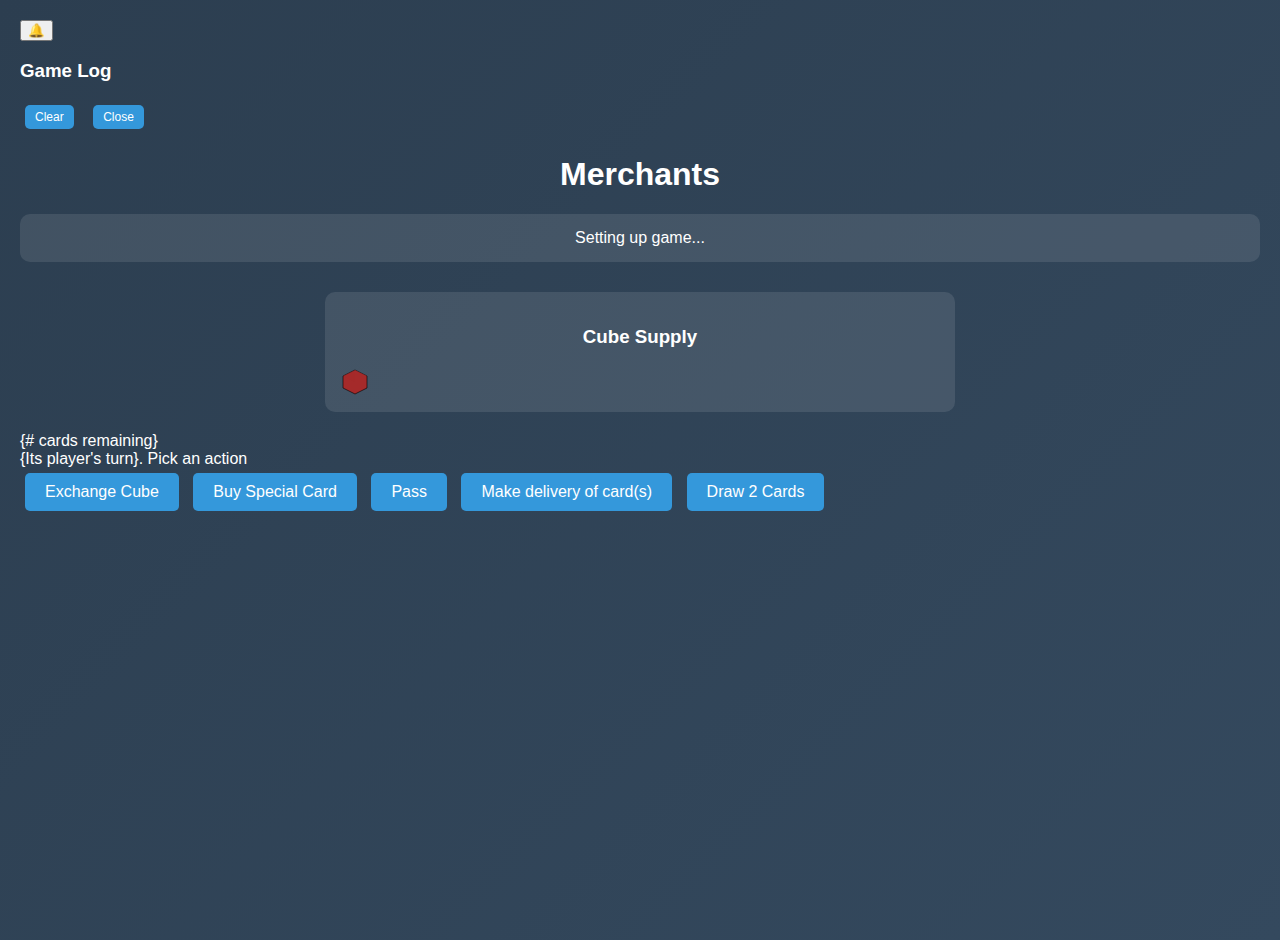
<file: public/index.html>
<!DOCTYPE html>
<html lang="en">
<head>
    <meta charset="UTF-8">
    <meta name="viewport" content="width=device-width, initial-scale=1.0">
    <meta name="author" content="Amarjit">
    <meta name="description" content="A digital implementation of the card game Merchants.">
    <meta name="keywords" content="Merchants, Card Game, JavaScript, HTML">
    <meta name="robots" content="index,follow">
    <title>Merchants - Card Game</title>
    <link rel="stylesheet" href="css/merchants.css">
</head>
<body>

    <section id="game-container">
    
        <section id="game-logs">
            <button class="game-log-toggle" id="gameLogToggle">🔔</button>
            
            <div class="game-log-panel" id="gameLogPanel">
                <div class="game-log-header">
                    <h3>Game Log</h3>
                    <div>
                        <button class="btn" style="margin-right: 10px; padding: 5px 10px; font-size: 12px;" onclick="gameUI.clearLog()">Clear</button>
                        <button class="btn" style="padding: 5px 10px; font-size: 12px;" onclick="gameUI.toggleGameLog()">Close</button>
                    </div>
                </div>
                <div class="game-log-content" id="gameLogContent">
                    <!-- Log entries will be rendered here -->
                </div>
            </div>
        </section>

        <header class="game-header">
            <h1>Merchants</h1>
            <div class="game-info">                
                <div id="status">Setting up game...</div>
            </div>
        </header>
        
        <section id="special-cards"></section>

        <section class="cube-supply">
            <h3>Cube Supply</h3>
            <div class="supply-grid" id="cubeSupply">
                <!-- Cube supply will be rendered here -->

                    <!-- Brown cube -->
                    <svg width="30" height="30" viewBox="0 0 100 100">
                        <polygon points="50,10 90,30 90,70 50,90 10,70 10,30" fill="brown" stroke="#000" stroke-width="2"></polygon>
                        <polygon points="50,10 90,30 50,50" fill="brown" fill-opacity="0.8"></polygon>
                        <polygon points="50,10 10,30 50,50" fill="brown" fill-opacity="0.6"></polygon>
                    </svg>
            </div>
        </section>

        <section id="deck">{# cards remaining}</section>

        <section id="marketplace">
            <!-- Marketplace cards will be rendered here -->
        </section>

        <section id="players"></section>
    
        <section id="actions-label">{Its player's turn}. Pick an action</div>
        
        <section id="actions">
            <button class="btn" id="exchangeBtn">Exchange Cube</button>
            <button class="btn" id="buySpecialBtn">Buy Special Card</button>
            <button class="btn" id="passBtn">Pass</button>

            <button class="btn" id="deliverBtn">Make delivery of card(s)</button>
            <button class="btn" id="drawBtn">Draw 2 Cards</button>            
        </section>

        
    </section><!--End: Game Container -->

    <script type="text/javascript" src="js/merchants.js" defer></script>
</body>
</html>
</file>
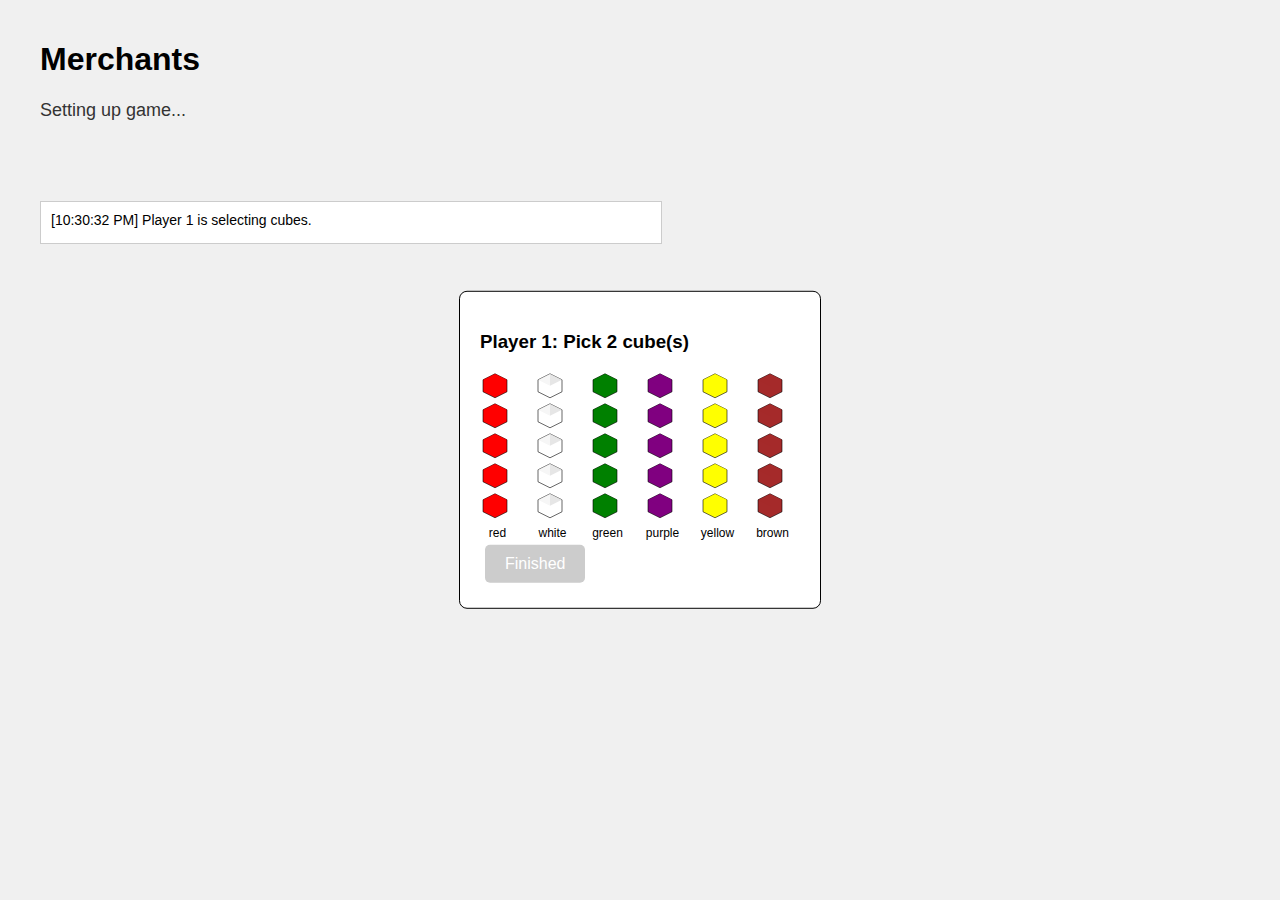
<file: grok-merchants.html>
<!DOCTYPE html>
<html lang="en">
<head>
  <meta charset="UTF-8">
  <meta name="viewport" content="width=device-width, initial-scale=1.0">
  <title>Merchants Card Game</title>
  <style>
    body {
      font-family: Arial, sans-serif;
      display: flex;
      flex-direction: column;
      align-items: center;
      background-color: #f0f0f0;
      margin: 0;
      padding: 20px;
    }
    #game-container {
      max-width: 1200px;
      width: 100%;
    }
    #cubes, #special-cards, #deck {
      margin-bottom: 20px;
      display: flex;
      gap: 10px;
      flex-wrap: wrap;
    }
    #marketplace {
      display: grid;
      grid-template-columns: repeat(3, 120px);
      gap: 10px;
      margin-bottom: 20px;
    }
    .card {
      width: 100px;
      height: 140px;
      border: 2px solid #000;
      border-radius: 8px;
      display: flex;
      align-items: center;
      justify-content: center;
      text-align: center;
      font-size: 14px;
      cursor: pointer;
      position: relative;
      transition: transform 0.5s ease;
    }
    .card.red { background-color: #ffcccc; }
    .card.white { background-color: #ffffff; }
    .card.green { background-color: #ccffcc; }
    .card.purple { background-color: #e6ccff; }
    .card.yellow { background-color: #ffffcc; }
    .card.brown { background-color: #d9b38c; }
    .card.special { background-color: #cccccc; }
    .card:hover:not(.disabled) { border-color: #ffd700; }
    .card.delivering {
      transform: translateY(-20px);
      opacity: 0;
    }
    .card.disabled {
      background-color: #e0e0e0;
      cursor: not-allowed;
    }
    .special-card {
      width: 120px;
      height: 180px;
      padding: 5px;
      text-align: center;
    }
    .special-card p {
      font-size: 12px;
      margin: 5px 0;
    }
    .player-area {
      border: 1px solid #000;
      padding: 10px;
      margin-bottom: 10px;
      background-color: #ffffff;
      border-radius: 8px;
      position: relative;
    }
    .player-area.active {
      border-color: #ffd700;
      background-color: #fffde7;
    }
    .player-hand {
      display: flex;
      gap: 10px;
      flex-wrap: wrap;
    }
    .avatar {
      width: 40px;
      height: 40px;
      border-radius: 50%;
      display: inline-flex;
      align-items: center;
      justify-content: center;
      color: white;
      font-weight: bold;
      margin-right: 10px;
    }
    #status {
      margin-top: 20px;
      font-size: 18px;
      color: #333;
    }
    #actions, #selection-ui {
      margin-top: 10px;
    }
    #actions-label {
      font-size: 16px;
      margin-bottom: 5px;
    }
    button, select {
      padding: 10px 20px;
      margin: 5px;
      font-size: 16px;
      cursor: pointer;
      background-color: #4CAF50;
      color: white;
      border: none;
      border-radius: 5px;
    }
    button:hover:not(:disabled), select:hover:not(:disabled) {
      background-color: #45a049;
    }
    button:disabled, select:disabled {
      background-color: #cccccc;
      cursor: not-allowed;
    }
    .cube {
      width: 30px;
      height: 30px;
      display: inline-block;
      margin-right: 5px;
    }
    .cube.selected {
      border: 2px solid #ffd700;
    }
    .hidden-card {
      background-color: #666;
      color: transparent;
    }
    #logs {
      margin-top: 20px;
      max-height: 200px;
      overflow-y: auto;
      border: 1px solid #ccc;
      padding: 10px;
      background-color: #fff;
      width: 100%;
      max-width: 600px;
    }
    .log-entry {
      margin-bottom: 5px;
      font-size: 14px;
    }
    .payout-animation {
      position: absolute;
      color: green;
      font-weight: bold;
      animation: payout 1s ease-out forwards;
    }
    @keyframes payout {
      0% { opacity: 1; transform: translateY(0); }
      100% { opacity: 0; transform: translateY(-20px); }
    }
    #setup-ui {
      position: fixed;
      top: 50%;
      left: 50%;
      transform: translate(-50%, -50%);
      background-color: white;
      padding: 20px;
      border: 1px solid #000;
      border-radius: 8px;
      z-index: 1000;
    }
    .cube-container {
      display: inline-flex;
      flex-direction: column;
      align-items: center;
      margin-right: 10px;
    }
    .cube-label {
      font-size: 12px;
      margin-top: 5px;
    }
  </style>
</head>
<body>
  <div id="game-container">
    <h1>Merchants</h1>
    <div id="status">Setting up game...</div>
    <div id="cubes"></div>
    <div id="special-cards"></div>
    <div id="deck"></div>
    <div id="marketplace"></div>
    <div id="players"></div>
    <div id="actions-label"></div>
    <div id="actions"></div>
    <div id="selection-ui"></div>
    <div id="logs"></div>
  </div>
  <script>
    // Game constants
    const COLORS = ['red', 'white', 'green', 'purple', 'yellow', 'brown'];
    const SPECIAL_CARDS = [
      { type: 'Ship', cost: 10, count: 5, effect: '+1 cube capacity' },
      { type: 'Office', cost: 12, count: 2, effect: '+2 coins per sale' },
      { type: 'Warehouse', cost: 14, count: 2, effect: '+2 hand limit' },
      { type: 'Customs House', cost: 18, count: 2, effect: '+1 card draw' },
      { type: 'Crane', cost: 20, count: 3, effect: '+1 cube exchange' }
    ];
    const CUBES_PER_COLOR = 5;
    const MAX_HAND = 6;

    // SVG for isometric cube
    function getCubeSvg(color) {
      return `
        <svg width="30" height="30" viewBox="0 0 100 100">
          <polygon points="50,10 90,30 90,70 50,90 10,70 10,30" fill="${color}" stroke="#000" stroke-width="2"/>
          <polygon points="50,10 90,30 50,50" fill="${color === 'white' ? '#e0e0e0' : color}" fill-opacity="0.8"/>
          <polygon points="50,10 10,30 50,50" fill="${color === 'white' ? '#f0f0f0' : color}" fill-opacity="0.6"/>
        </svg>
      `;
    }

    // Game state
    let game = {
      deck: [],
      specialCards: SPECIAL_CARDS.map(card => ({ ...card, available: card.count })),
      marketplace: Array(6).fill().map(() => []),
      players: [],
      currentPlayer: 0,
      phase: 1,
      numPlayers: 2,
      firstPlayer: 0,
      gameOver: false,
      setupPhase: true,
      setupPlayerIndex: 0,
      cubeChoices: COLORS.map(color => ({ color, count: CUBES_PER_COLOR })),
      currentExchanges: [],
      currentDeliveries: []
    };

    // Initialize deck (60 good cards only)
    function createDeck() {
      let deck = [];
      COLORS.forEach(color => {
        for (let i = 0; i < 10; i++) {
          deck.push({ type: 'good', color });
        }
      });
      return deck;
    }

    // Shuffle array
    function shuffle(array) {
      for (let i = array.length - 1; i > 0; i--) {
        const j = Math.floor(Math.random() * (i + 1));
        [array[i], array[j]] = [array[j], array[i]];
      }
      return array;
    }

    // Draw a card
    function drawCard() {
      if (game.deck.length === 0) {
        triggerGameEnd();
        return null;
      }
      return game.deck.pop();
    }

    // Log action
    function logAction(message) {
      let logsDiv = document.getElementById('logs');
      let logEntry = document.createElement('div');
      logEntry.className = 'log-entry';
      logEntry.textContent = `[${new Date().toLocaleTimeString()}] ${message}`;
      logsDiv.appendChild(logEntry);
      logsDiv.scrollTop = logsDiv.scrollHeight;
    }

    // Initialize game setup
    function initGame(numPlayers = 2) {
      game.numPlayers = Math.max(2, Math.min(4, numPlayers));
      game.deck = shuffle(createDeck());
      game.players = [];
      game.firstPlayer = Math.floor(Math.random() * game.numPlayers);
      game.currentPlayer = game.firstPlayer;
      game.phase = 1;
      game.gameOver = false;
      game.setupPhase = true;
      game.setupPlayerIndex = 0;
      game.cubeChoices = COLORS.map(color => ({ color, count: CUBES_PER_COLOR }));
      game.currentExchanges = [];
      game.currentDeliveries = [];

      // Initialize players
      for (let i = 0; i < game.numPlayers; i++) {
        game.players.push({
          id: i,
          coins: 5,
          hand: [],
          specialCards: [{ type: 'Ship', cubes: [], capacity: 1 }, { type: 'Ship', cubes: [], capacity: 1 }],
          cubes: []
        });
      }

      // Initialize marketplace
      for (let i = 0; i < 6; i++) {
        let card = drawCard();
        if (card) game.marketplace[i].push(card);
      }

      // Start cube selection
      showCubeSelectionUI();
    }

    // Show cube selection UI
    function showCubeSelectionUI() {
      let player = game.players[game.setupPlayerIndex];
      let selectionDiv = document.getElementById('selection-ui');
      selectionDiv.innerHTML = `
        <div id="setup-ui">
          <h3>Player ${game.setupPlayerIndex + 1}: Pick ${2 - player.cubes.length} cube(s)</h3>
          <div style="display: flex; gap: 10px;">
            ${game.cubeChoices.map(c => `
              <div class="cube-container">
                ${Array(c.count).fill().map(() => `<div class="cube${player.cubes.includes(c.color) ? ' selected' : ''}" onclick="selectCube('${c.color}')">${getCubeSvg(c.color)}</div>`).join('')}
                <div class="cube-label">${c.color}</div>
              </div>
            `).join('')}
          </div>
          <button id="finish-cube" onclick="finishCubeSelection()" ${player.cubes.length === 0 ? 'disabled' : ''}>Finished</button>
        </div>
      `;
      logAction(`Player ${game.setupPlayerIndex + 1} is selecting cubes.`);
    }

    // Select cube during setup
    function selectCube(color) {
      let player = game.players[game.setupPlayerIndex];
      let cubeChoice = game.cubeChoices.find(c => c.color === color);
      if (player.cubes.includes(color)) {
        player.cubes = player.cubes.filter(c => c !== color);
        cubeChoice.count++;
        let ship = player.specialCards.find(card => card.type === 'Ship' && card.cubes.includes(color));
        if (ship) ship.cubes = ship.cubes.filter(c => c !== color);
        logAction(`Player ${game.setupPlayerIndex + 1} deselected ${color} cube.`);
      } else if (cubeChoice.count > 0 && player.cubes.length < 2) {
        player.cubes.push(color);
        cubeChoice.count--;
        let ship = player.specialCards.find(card => card.type === 'Ship' && card.cubes.length < card.capacity);
        if (ship) ship.cubes.push(color);
        logAction(`Player ${game.setupPlayerIndex + 1} selected ${color} cube.`);
      } else {
        logAction(`Cannot select ${color} cube: none available or limit reached.`);
      }
      showCubeSelectionUI();
    }

    // Finish cube selection
    function finishCubeSelection() {
      let player = game.players[game.setupPlayerIndex];
      if (player.cubes.length === 0) {
        logAction(`Player ${game.setupPlayerIndex + 1} must select at least 1 cube.`);
        return;
      }
      logAction(`Player ${game.setupPlayerIndex + 1} finished cube selection: ${player.cubes.join(', ')}.`);
      game.setupPlayerIndex++;
      if (game.setupPlayerIndex >= game.numPlayers) {
        // Deal 3 cards to each player
        game.players.forEach((player, index) => {
          let handLimit = getHandLimit(player);
          let cardsToDraw = Math.min(3, handLimit);
          let drawn = [];
          for (let i = 0; i < cardsToDraw; i++) {
            let card = drawCard();
            if (card) {
              player.hand.push(card);
              drawn.push(card.color);
            }
          }
          if (drawn.length > 0) {
            logAction(`Player ${index + 1} drew ${drawn.length} initial card(s): ${drawn.join(', ')}.`);
          }
        });
        game.setupPhase = false;
        document.getElementById('selection-ui').innerHTML = '';
        logAction('Setup complete. Game starting.');
        logAction(`It is Player ${game.currentPlayer + 1}'s turn.`);
        updateUI();
      } else {
        showCubeSelectionUI();
      }
    }

    // Get player hand limit
    function getHandLimit(player) {
      let warehouses = player.specialCards.filter(card => card.type === 'Warehouse').length;
      return MAX_HAND + (warehouses * 2);
    }

    // Get player draw amount
    function getDrawAmount(player) {
      let customsHouses = player.specialCards.filter(card => card.type === 'Customs House').length;
      return 2 + customsHouses;
    }

    // Get player cube capacity
    function getCubeCapacity(player) {
      let ships = player.specialCards.filter(card => card.type === 'Ship');
      return ships.reduce((total, ship) => total + ship.capacity, 0);
    }

    // Buy a special card
    function buyCard(playerIndex, cardType) {
      let player = game.players[playerIndex];
      let specialCard = game.specialCards.find(card => card.type === cardType);
      if (!specialCard || specialCard.available === 0) {
        logAction(`Player ${playerIndex + 1} cannot buy ${cardType}: none available.`);
        return;
      }
      let cost = specialCard.cost;
      if (player.coins >= cost) {
        player.coins -= cost;
        let newCard = { type: cardType };
        if (cardType === 'Ship') newCard.cubes = [];
        player.specialCards.push(newCard);
        specialCard.available--;
        logAction(`Player ${playerIndex + 1} bought ${cardType} card for ${cost} coins.`);
        game.phase = 2;
        updateUI();
      } else {
        logAction(`Player ${playerIndex + 1} cannot buy ${cardType}: insufficient coins.`);
      }
    }

    // Show cube exchange UI
    function showCubeExchangeUI() {
      let player = game.players[game.currentPlayer];
      let cranes = player.specialCards.filter(card => card.type === 'Crane').length;
      let maxExchanges = 1 + cranes;
      let remainingExchanges = maxExchanges - game.currentExchanges.length;
      let ships = player.specialCards.filter(card => card.type === 'Ship' && card.cubes.length > 0);
      let validSlots = game.marketplace.filter(slot => slot.length > 0 && slot[slot.length - 1].type === 'good');
      let canExchange = ships.length > 0 && validSlots.length > 0 && remainingExchanges > 0;
      let selectionDiv = document.getElementById('selection-ui');
      selectionDiv.innerHTML = `
        <div id="setup-ui">
          <h3>Exchange Cube (${remainingExchanges} remaining)</h3>
          ${ships.length === 0 ? '<p>No cubes on ships to exchange.</p>' : `
            <select id="ship-select">
              ${ships.map((ship, index) => `<option value="${index}">${ship.type} (${ship.cubes.join(', ') || 'Empty'})</option>`).join('')}
            </select>
            <select id="slot-select">
              ${game.marketplace.map((slot, index) => slot.length > 0 && slot[slot.length - 1].type === 'good' ? `<option value="${index}">Slot ${index + 1} (${slot[slot.length - 1].color})</option>` : '').join('')}
            </select>
            <button onclick="addExchange()" ${!canExchange ? 'disabled' : ''}>Add Exchange</button>
          `}
          <button onclick="confirmExchanges()" ${game.currentExchanges.length === 0 ? 'disabled' : ''}>Confirm Exchanges</button>
          <button onclick="cancelSelection()">Cancel</button>
          <p>Selected Exchanges: <span id="exchange-list"></span></p>
          ${!canExchange && validSlots.length === 0 ? '<p>No marketplace cards available for exchange.</p>' : ''}
        </div>
      `;
      document.getElementById('exchange-list').textContent = game.currentExchanges.map(e => `${e.ship.cubes[0]} to slot ${e.slotIndex + 1} (${e.marketColor})`).join(', ');
      logAction(`Player ${game.currentPlayer + 1} is selecting ship and slot for cube exchange.`);
    }

    // Add exchange to list
    function addExchange() {
      let player = game.players[game.currentPlayer];
      let shipIndex = parseInt(document.getElementById('ship-select').value);
      let slotIndex = parseInt(document.getElementById('slot-select').value);
      let ship = player.specialCards.filter(card => card.type === 'Ship' && card.cubes.length > 0)[shipIndex];
      let slot = game.marketplace[slotIndex];
      if (!ship || !slot || slot.length === 0 || slot[slot.length - 1].type !== 'good') {
        logAction('Invalid exchange selection.');
        return;
      }
      let marketColor = slot[slot.length - 1].color;
      if (ship.cubes[0] === marketColor || game.currentExchanges.some(e => e.ship === ship)) {
        logAction('Invalid exchange: same color or ship already selected.');
        return;
      }
      game.currentExchanges.push({ ship, slotIndex, marketColor });
      logAction(`Player ${game.currentPlayer + 1} selected ${ship.cubes[0]} cube on ship for slot ${slotIndex + 1} (${marketColor}).`);
      document.getElementById('exchange-list').textContent = game.currentExchanges.map(e => `${e.ship.cubes[0]} to slot ${e.slotIndex + 1} (${e.marketColor})`).join(', ');
      showCubeExchangeUI();
    }

    // Confirm cube exchanges
    function confirmExchanges() {
      let player = game.players[game.currentPlayer];
      game.currentExchanges.forEach(({ ship, slotIndex, marketColor }) => {
        let cubeIndex = player.cubes.indexOf(ship.cubes[0]);
        if (cubeIndex !== -1) {
          let cubeChoice = game.cubeChoices.find(c => c.color === ship.cubes[0]);
          if (cubeChoice) cubeChoice.count++;
          player.cubes[cubeIndex] = marketColor;
          ship.cubes[0] = marketColor;
          let newCubeChoice = game.cubeChoices.find(c => c.color === marketColor);
          if (newCubeChoice) newCubeChoice.count--;
          logAction(`Player ${game.currentPlayer + 1} exchanged ${ship.cubes[0]} cube for ${marketColor} cube.`);
        }
      });
      game.currentExchanges = [];
      document.getElementById('selection-ui').innerHTML = '';
      game.phase = 2;
      updateUI();
    }

    // Cancel selection
    function cancelSelection() {
      game.currentExchanges = [];
      game.currentDeliveries = [];
      document.getElementById('selection-ui').innerHTML = '';
      logAction(`Player ${game.currentPlayer + 1} canceled selection.`);
      updateUI();
    }

    // Show delivery UI
    function showDeliveryUI() {
      let player = game.players[game.currentPlayer];
      let validCards = player.hand.filter(card => card.type === 'good');
      let selectionDiv = document.getElementById('selection-ui');
      selectionDiv.innerHTML = `
        <div id="setup-ui">
          <h3>Deliver Cards</h3>
          ${validCards.length === 0 ? '<p>No goods to deliver.</p>' : `
            <select id="card-select">
              ${validCards.map((card, index) => `<option value="${index}">${card.color}</option>`).join('')}
            </select>
            <button onclick="addCardToDelivery()">Add Card</button>
            <p>Selected Cards: <span id="delivery-cards"></span></p>
            <button id="select-slots" onclick="showSlotSelectionUI()" disabled>Select Slots</button>
          `}
          <button onclick="confirmDelivery()" ${game.currentDeliveries.length === 0 ? 'disabled' : ''}>Confirm Delivery</button>
          <button onclick="cancelSelection()">Cancel</button>
        </div>
      `;
      game.currentDeliveries = [];
      document.getElementById('delivery-cards').textContent = game.currentDeliveries.map(d => d.card.color).join(', ');
      logAction(`Player ${game.currentPlayer + 1} is selecting cards to deliver.`);
    }

    // Add card to delivery
    function addCardToDelivery() {
      let player = game.players[game.currentPlayer];
      let cardIndex = parseInt(document.getElementById('card-select').value);
      let card = player.hand.filter(card => card.type === 'good')[cardIndex];
      if (game.currentDeliveries.length > 0 && card.color !== game.currentDeliveries[0].card.color) {
        logAction('All delivered cards must be the same color.');
        return;
      }
      let globalCardIndex = player.hand.indexOf(card);
      game.currentDeliveries.push({ cardIndex: globalCardIndex, card });
      logAction(`Player ${game.currentPlayer + 1} selected ${card.color} card for delivery.`);
      document.getElementById('delivery-cards').textContent = game.currentDeliveries.map(d => d.card.color).join(', ');
      document.getElementById('select-slots').disabled = game.currentDeliveries.length === 0;
      updateCardSelectOptions();
    }

    // Update card select options
    function updateCardSelectOptions() {
      let player = game.players[game.currentPlayer];
      let validCards = player.hand.filter(card => card.type === 'good' && !game.currentDeliveries.some(d => d.cardIndex === player.hand.indexOf(card)));
      if (game.currentDeliveries.length > 0) {
        validCards = validCards.filter(card => card.color === game.currentDeliveries[0].card.color);
      }
      let select = document.getElementById('card-select');
      select.innerHTML = validCards.map((card, index) => `<option value="${index}">${card.color}</option>`).join('');
      if (validCards.length === 0) {
        document.getElementById('card-select').disabled = true;
        document.getElementById('add-card').disabled = true;
      }
    }

    // Show slot selection UI
    function showSlotSelectionUI() {
      let usedSlots = new Set(game.currentDeliveries.map(d => d.slotIndex).filter(s => s !== undefined));
      let selectionDiv = document.getElementById('selection-ui');
      selectionDiv.innerHTML = `
        <div id="setup-ui">
          <h3>Select ${game.currentDeliveries.length} Marketplace Slots</h3>
          <select id="slot-select">
            ${game.marketplace.map((slot, index) => !usedSlots.has(index) ? `<option value="${index}">Slot ${index + 1} (${slot.length > 0 ? slot[slot.length - 1].color : 'Empty'})</option>` : '').join('')}
          </select>
          <button onclick="addSlotToDelivery()">Add Slot</button>
          <button onclick="confirmDelivery()" ${game.currentDeliveries.some(d => d.slotIndex === undefined) ? 'disabled' : ''}>Confirm Delivery</button>
          <button onclick="showDeliveryUI()">Back to Cards</button>
          <p>Selected Slots: <span id="delivery-slots"></span></p>
        </div>
      `;
      document.getElementById('delivery-slots').textContent = game.currentDeliveries.filter(d => d.slotIndex !== undefined).map(d => `Slot ${d.slotIndex + 1}`).join(', ');
      logAction(`Player ${game.currentPlayer + 1} is selecting marketplace slots for delivery.`);
    }

    // Add slot to delivery
    function addSlotToDelivery() {
      let slotIndex = parseInt(document.getElementById('slot-select').value);
      let unassigned = game.currentDeliveries.find(d => d.slotIndex === undefined);
      if (!unassigned) {
        logAction('No more cards need slots.');
        return;
      }
      unassigned.slotIndex = slotIndex;
      logAction(`Player ${game.currentPlayer + 1} selected slot ${slotIndex + 1} for delivery.`);
      document.getElementById('delivery-slots').textContent = game.currentDeliveries.filter(d => d.slotIndex !== undefined).map(d => `Slot ${d.slotIndex + 1}`).join(', ');
      if (game.currentDeliveries.every(d => d.slotIndex !== undefined)) {
        document.getElementById('selection-ui').innerHTML = `
          <div id="setup-ui">
            <h3>Confirm Delivery</h3>
            <p>Deliver ${game.currentDeliveries.map(d => `${d.card.color} to slot ${d.slotIndex + 1}`).join(', ')}</p>
            <button onclick="confirmDelivery()">Confirm</button>
            <button onclick="showDeliveryUI()">Back to Cards</button>
          </div>
        `;
      } else {
        showSlotSelectionUI();
      }
    }

    // Confirm delivery
    function confirmDelivery() {
      if (!game.currentDeliveries || game.currentDeliveries.length === 0 || game.currentDeliveries.some(d => d.slotIndex === undefined)) {
        logAction('Incomplete delivery selection.');
        return;
      }
      makeDelivery(game.currentPlayer, game.currentDeliveries);
      document.getElementById('selection-ui').innerHTML = '';
      game.currentDeliveries = [];
    }

    // Make a delivery
    function makeDelivery(playerIndex, selections) {
      let player = game.players[playerIndex];
      let usedSlots = new Set();
      let valid = true;
      let deliveries = [];

      selections.forEach(({ cardIndex, slotIndex, card }) => {
        if (cardIndex < 0 || cardIndex >= player.hand.length || slotIndex < 0 || slotIndex >= 6 || usedSlots.has(slotIndex)) {
          valid = false;
          return;
        }
        usedSlots.add(slotIndex);
        deliveries.push({ card, slotIndex });
      });

      if (!valid || deliveries.length === 0) {
        logAction('Invalid delivery selection.');
        return;
      }

      let color = deliveries[0].card.color;
      if (deliveries.some(d => d.card.color !== color)) {
        logAction('All delivered cards must be the same color.');
        return;
      }

      // Animate deliveries
      deliveries.forEach(({ card, slotIndex }, index) => {
        let cardElement = document.querySelector(`#player-${playerIndex} .player-hand .card:nth-child(${player.hand.indexOf(card) + 1})`);
        if (cardElement) {
          cardElement.classList.add('delivering');
          setTimeout(() => {
            cardElement.remove();
            let slot = game.marketplace[slotIndex];
            slot.push(card);
            let cardIndices = selections.map(s => s.cardIndex).sort((a, b) => b - a);
            if (index === deliveries.length - 1) {
              cardIndices.forEach(i => player.hand.splice(i, 1));
              processPayouts(playerIndex, color);
            }
          }, 500);
        }
      });

      logAction(`Player ${playerIndex + 1} delivered ${deliveries.length} ${color} card(s) to slots ${deliveries.map(d => d.slotIndex + 1).join(', ')}.`);
    }

    // Process payouts
    function processPayouts(playerIndex, color) {
      let marketCounts = COLORS.map(c => ({
        color: c,
        count: game.marketplace.reduce((sum, slot) => {
          let topCard = slot[slot.length - 1];
          return sum + (topCard && topCard.type === 'good' && topCard.color === c ? slot.length : 0);
        }, 0)
      }));
      let deliveryCount = marketCounts.find(c => c.color === color).count;

      game.players.forEach((p, index) => {
        let cubes = p.cubes.filter(c => c === color).length;
        let offices = index === playerIndex ? p.specialCards.filter(card => card.type === 'Office').length : 0;
        let payout = (deliveryCount * cubes) + (offices * 2);
        if (payout > 0) {
          p.coins += payout;
          let playerDiv = document.getElementById(`player-${index}`);
          let payoutDiv = document.createElement('div');
          payoutDiv.className = 'payout-animation';
          payoutDiv.textContent = `+${payout} coins`;
          payoutDiv.style.left = '100px';
          payoutDiv.style.top = '20px';
          playerDiv.appendChild(payoutDiv);
          setTimeout(() => payoutDiv.remove(), 1000);
          logAction(`Player ${index + 1} received ${payout} coins (${deliveryCount} ${color} cards x ${cubes} cubes${index === playerIndex ? ` + ${offices * 2} from offices` : ''}).`);
        }
      });

      endTurn();
    }

    // Draw cards
    function drawCards(playerIndex) {
      let player = game.players[playerIndex];
      let drawAmount = getDrawAmount(player);
      let handLimit = getHandLimit(player);
      let cardsToDraw = Math.min(drawAmount, handLimit - player.hand.length);
      let drawn = [];
      for (let i = 0; i < cardsToDraw; i++) {
        let card = drawCard();
        if (card) {
          player.hand.push(card);
          drawn.push(card.color);
        }
      }
      if (drawn.length > 0) {
        logAction(`Player ${playerIndex + 1} drew ${drawn.length} card(s): ${drawn.join(', ')}.`);
      } else {
        logAction(`Player ${playerIndex + 1} could not draw cards: deck empty or hand full.`);
      }
      endTurn();
    }

    // End turn
    function endTurn() {
      game.currentPlayer = (game.currentPlayer + 1) % game.numPlayers;
      game.phase = 1;
      if (game.deck.length === 0 && !game.gameOver && game.currentPlayer === game.firstPlayer) {
        triggerGameEnd();
      } else {
        logAction(`It is Player ${game.currentPlayer + 1}'s turn.`);
        updateUI();
      }
    }

    // Trigger game end
    function triggerGameEnd() {
      game.gameOver = true;
      logAction('Deck is empty. Finishing round.');
      if (game.currentPlayer !== game.firstPlayer) {
        logAction(`It is Player ${game.currentPlayer + 1}'s turn.`);
        updateUI();
      } else {
        determineWinner();
      }
    }

    // Determine winner
    function determineWinner() {
      let maxCoins = Math.max(...game.players.map(p => p.coins));
      let winners = game.players.filter(p => p.coins === maxCoins);
      let winnerText = winners.length > 1
        ? `Tie! Players ${winners.map(p => p.id + 1).join(', ')} win with ${maxCoins} coins!`
        : `Player ${winners[0].id + 1} wins with ${maxCoins} coins!`;
      logAction(winnerText);
      updateStatus(winnerText);
      document.getElementById('actions').innerHTML = '';
      document.getElementById('selection-ui').innerHTML = '';
    }

    // Update UI
    function updateUI() {
      if (game.setupPhase) return;
      let statusText = game.gameOver
        ? 'Game Over'
        : `Player ${game.currentPlayer + 1}'s Turn - Phase ${game.phase}`;
      updateStatus(statusText);

      // Update actions label
      document.getElementById('actions-label').textContent = `It's Player ${game.currentPlayer + 1}'s turn, choose an action`;

      // Update cubes
      let cubesDiv = document.getElementById('cubes');
      cubesDiv.innerHTML = '<strong>Available Cubes:</strong> ';
      game.cubeChoices.forEach(c => {
        let cubeContainer = document.createElement('div');
        cubeContainer.className = 'cube-container';
        cubeContainer.innerHTML = `
          ${Array(c.count).fill().map(() => `<div class="cube">${getCubeSvg(c.color)}</div>`).join('')}
          <div class="cube-label">${c.color}</div>
        `;
        cubesDiv.appendChild(cubeContainer);
      });

      // Update special cards
      let specialCardsDiv = document.getElementById('special-cards');
      specialCardsDiv.innerHTML = '';
      game.specialCards.forEach(card => {
        let cardDiv = document.createElement('div');
        let canBuy = game.phase === 1 && !game.gameOver && card.available > 0 && game.players[game.currentPlayer].coins >= card.cost;
        cardDiv.className = `card special special-card ${!canBuy ? 'disabled' : ''}`;
        cardDiv.innerHTML = `
          ${card.type} (${card.available})<br>
          Cost: ${card.cost}<br>
          <p>${card.effect}</p>
        `;
        cardDiv.onclick = () => {
          if (!canBuy) {
            logAction(`Player ${game.currentPlayer + 1} cannot buy ${card.type}: ${card.available === 0 ? 'none available' : 'insufficient coins'}.`);
            return;
          }
          logAction(`Player ${game.currentPlayer + 1} clicked ${card.type} special card.`);
          buyCard(game.currentPlayer, card.type);
        };
        specialCardsDiv.appendChild(cardDiv);
      });

      // Update deck
      let deckDiv = document.getElementById('deck');
      deckDiv.innerHTML = '';
      let deckCard = document.createElement('div');
      deckCard.className = 'card';
      deckCard.textContent = `Deck: ${game.deck.length} cards`;
      deckDiv.appendChild(deckCard);

      // Update marketplace
      let marketplaceDiv = document.getElementById('marketplace');
      marketplaceDiv.innerHTML = '';
      game.marketplace.forEach((slot, index) => {
        let cardDiv = document.createElement('div');
        cardDiv.className = 'card';
        if (slot.length > 0) {
          let card = slot[slot.length - 1];
          cardDiv.className += ` ${card.color}`;
          cardDiv.textContent = card.color;
          if (game.phase === 1 && !game.gameOver) {
            cardDiv.onclick = () => {
              logAction(`Player ${game.currentPlayer + 1} clicked marketplace slot ${index + 1} (${card.color}).`);
              showCubeExchangeUI();
            };
          }
        } else {
          cardDiv.textContent = 'Empty';
        }
        marketplaceDiv.appendChild(cardDiv);
      });

      // Update players
      let playersDiv = document.getElementById('players');
      playersDiv.innerHTML = '';
      game.players.forEach((player, index) => {
        let playerDiv = document.createElement('div');
        playerDiv.className = `player-area${index === game.currentPlayer && !game.gameOver ? ' active' : ''}`;
        playerDiv.id = `player-${index}`;
        let avatarColor = ['#ff5555', '#55ff55', '#5555ff', '#ff55ff'][index % 4];
        let shipCubes = player.specialCards
          .filter(card => card.type === 'Ship')
          .map(card => `${card.type} (${card.cubes.map(c => `<span class="cube">${getCubeSvg(c)}</span>`).join('') || 'Empty'})`)
          .join(', ');
        playerDiv.innerHTML = `
          <div class="avatar" style="background-color: ${avatarColor};">P${index + 1}</div>
          <strong>Player ${index + 1}</strong>: ${player.coins} coins<br>
          Cubes: ${player.cubes.map(c => `<span class="cube">${getCubeSvg(c)}</span>`).join('') || 'None'}<br>
          Ships: ${shipCubes}<br>
          Specials: ${player.specialCards.filter(card => card.type !== 'Ship').map(card => card.type).join(', ') || 'None'}<br>
          Hand: ${player.hand.length}/${getHandLimit(player)} cards
        `;
        if (index === game.currentPlayer && !game.gameOver) {
          let handDiv = document.createElement('div');
          handDiv.className = 'player-hand';
          player.hand.forEach((card, cardIndex) => {
            let cardDiv = document.createElement('div');
            cardDiv.className = `card ${card.color}`;
            cardDiv.textContent = card.color;
            if (game.phase === 2) {
              cardDiv.onclick = () => {
                logAction(`Player ${game.currentPlayer + 1} clicked ${card.color} card in hand.`);
                showDeliveryUI();
              };
            }
            handDiv.appendChild(cardDiv);
          });
          playerDiv.appendChild(handDiv);
        } else {
          let handDiv = document.createElement('div');
          handDiv.className = 'player-hand';
          for (let i = 0; i < player.hand.length; i++) {
            let cardDiv = document.createElement('div');
            cardDiv.className = 'card hidden-card';
            cardDiv.textContent = 'Hidden';
            handDiv.appendChild(cardDiv);
          }
          playerDiv.appendChild(handDiv);
        }
        playersDiv.appendChild(playerDiv);
      });

      // Update actions
      let actionsDiv = document.getElementById('actions');
      actionsDiv.innerHTML = '';
      if (!game.gameOver && !game.setupPhase) {
        if (game.phase === 1) {
          let exchangeButton = document.createElement('button');
          exchangeButton.textContent = 'Exchange Cube';
          exchangeButton.onclick = () => showCubeExchangeUI();
          actionsDiv.appendChild(exchangeButton);

          let passButton = document.createElement('button');
          passButton.textContent = 'Pass';
          passButton.onclick = () => {
            logAction(`Player ${game.currentPlayer + 1} passed.`);
            game.phase = 2;
            updateUI();
          };
          actionsDiv.appendChild(passButton);
        } else {
          let deliverButton = document.createElement('button');
          deliverButton.textContent = 'Start Delivery';
          deliverButton.disabled = game.players[game.currentPlayer].hand.length === 0;
          deliverButton.onclick = () => showDeliveryUI();
          actionsDiv.appendChild(deliverButton);

          let drawButton = document.createElement('button');
          drawButton.textContent = 'Draw Cards';
          let player = game.players[game.currentPlayer];
          drawButton.disabled = player.hand.length >= getHandLimit(player);
          drawButton.onclick = () => drawCards(game.currentPlayer);
          actionsDiv.appendChild(drawButton);
        }
      }
    }

    // Update status
    function updateStatus(message) {
      document.getElementById('status').textContent = message;
    }

    // Start the game
    initGame(2); // Start with 2 players; modify for 2-4 players
  </script>
</body>
</html>
</file>
<file: public/css/merchants.css>
/* Merchants.css */

body {
    font-family: 'Arial', sans-serif;
    margin: 0;
    padding: 20px;
    background: linear-gradient(135deg, #2c3e50, #34495e);
    color: white;
    min-height: 100vh;
}

.game-container {
    max-width: 1200px;
    margin: 0 auto;
}

.game-header {
    text-align: center;
    margin-bottom: 30px;
}

.marketplace {
    display: grid;
    grid-template-columns: repeat(3, 1fr);
    gap: 15px;
    max-width: 400px;
    margin: 20px auto;
    padding: 20px;
    background: rgba(255, 255, 255, 0.1);
    border-radius: 10px;
    border: 2px solid #3498db;
}

.card {
    width: 80px;
    height: 120px;
    border-radius: 8px;
    display: flex;
    align-items: center;
    justify-content: center;
    font-weight: bold;
    font-size: 14px;
    cursor: pointer;
    transition: transform 0.2s;
    border: 2px solid rgba(255, 255, 255, 0.3);
}

.card:hover {
    transform: translateY(-5px);
}

.card.white { background: #ecf0f1; color: #2c3e50; }
.card.blue { background: #3498db; color: white; }
.card.red { background: #e74c3c; color: white; }
.card.green { background: #27ae60; color: white; }
.card.yellow { background: #f1c40f; color: #2c3e50; }
.card.brown { background: #8b4513; color: white; }

.players-area {
    display: flex;
    justify-content: space-around;
    flex-wrap: wrap;
    gap: 20px;
    margin: 30px 0;
}

.player {
    background: rgba(255, 255, 255, 0.1);
    padding: 20px;
    border-radius: 10px;
    min-width: 250px;
    border: 2px solid transparent;
}

.player.active {
    border-color: #f39c12;
    box-shadow: 0 0 20px rgba(243, 156, 18, 0.5);
}

.player-info {
    display: flex;
    justify-content: space-between;
    align-items: center;
    margin-bottom: 15px;
}

.coins {
    background: #f39c12;
    color: #2c3e50;
    padding: 5px 10px;
    border-radius: 15px;
    font-weight: bold;
}

.ships {
    display: flex;
    gap: 10px;
    margin: 10px 0;
}

.ship {
    width: 60px;
    height: 40px;
    background: #34495e;
    border-radius: 5px;
    display: flex;
    align-items: center;
    justify-content: center;
    position: relative;
    border: 2px solid #7f8c8d;
}

.cube {
    width: 20px;
    height: 20px;
    border-radius: 3px;
    border: 1px solid rgba(255, 255, 255, 0.5);
}

.cube.white { background: #ecf0f1; }
.cube.blue { background: #3498db; }
.cube.red { background: #e74c3c; }
.cube.green { background: #27ae60; }
.cube.yellow { background: #f1c40f; }
.cube.brown { background: #8b4513; }

.hand {
    margin-top: 15px;
}

.hand-cards {
    display: flex;
    gap: 5px;
    flex-wrap: wrap;
}

.hand .card {
    width: 40px;
    height: 60px;
    font-size: 10px;
}

.actions {
    text-align: center;
    margin: 20px 0;
}

.btn {
    background: #3498db;
    color: white;
    border: none;
    padding: 10px 20px;
    margin: 5px;
    border-radius: 5px;
    cursor: pointer;
    font-size: 16px;
    transition: background 0.3s;
}

.btn:hover {
    background: #2980b9;
}

.btn:disabled {
    background: #7f8c8d;
    cursor: not-allowed;
}

.special-cards {
    display: flex;
    gap: 10px;
    margin: 15px 0;
    flex-wrap: wrap;
}

.special-card {
    background: #9b59b6;
    color: white;
    padding: 5px 10px;
    border-radius: 5px;
    font-size: 12px;
    border: 1px solid rgba(255, 255, 255, 0.3);
}

.game-info {
    background: rgba(255, 255, 255, 0.1);
    padding: 15px;
    border-radius: 10px;
    margin: 20px 0;
    text-align: center;
}

.cube-supply {
    background: rgba(255, 255, 255, 0.1);
    padding: 15px;
    border-radius: 10px;
    margin: 20px auto;
    max-width: 600px;
    text-align: center;
}

.supply-grid {
    display: grid;
    grid-template-columns: repeat(6, 1fr);
    gap: 15px;
    margin-top: 10px;
}

.supply-color {
    display: flex;
    flex-direction: column;
    align-items: center;
    gap: 5px;
}

.supply-count {
    font-weight: bold;
    background: rgba(255, 255, 255, 0.2);
    padding: 2px 8px;
    border-radius: 10px;
    font-size: 12px;
}

.cube-large {
    width: 30px;
    height: 30px;
    border-radius: 5px;
    border: 2px solid rgba(255, 255, 255, 0.5);
}
</file>
